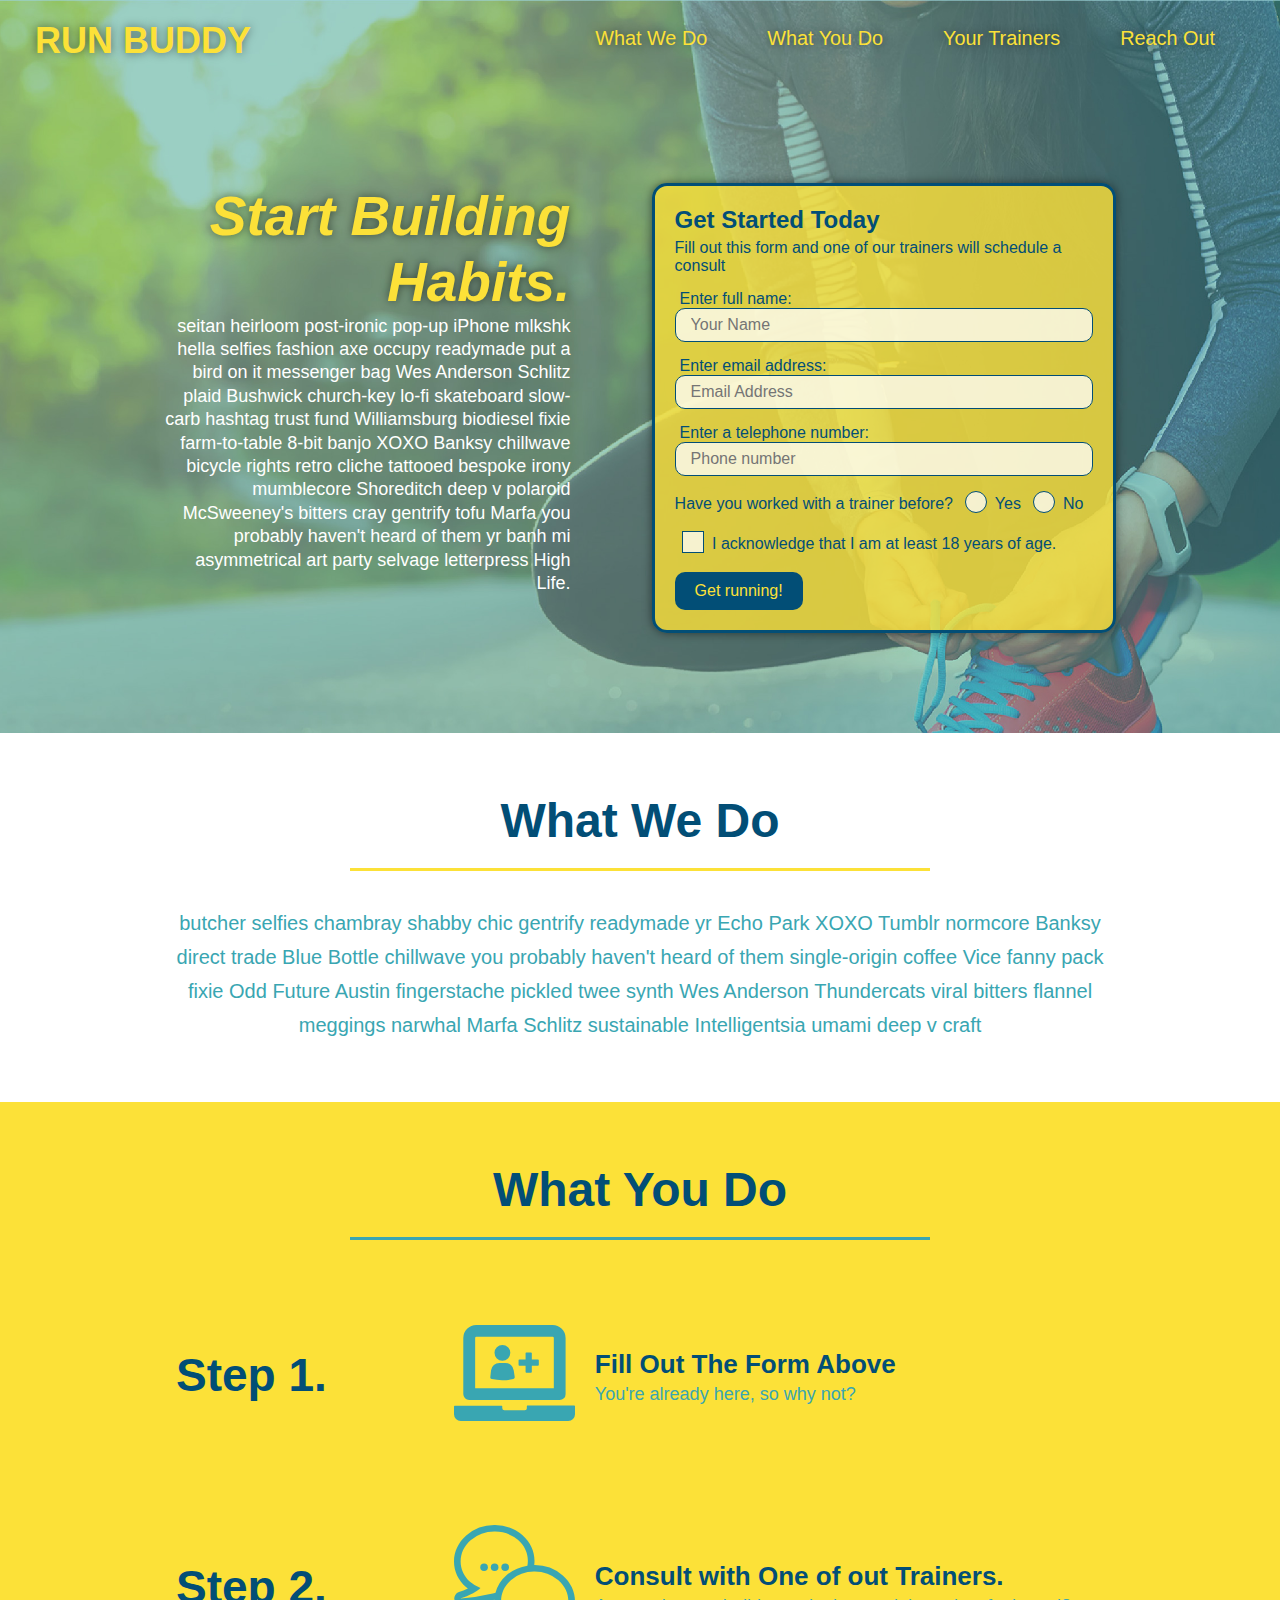
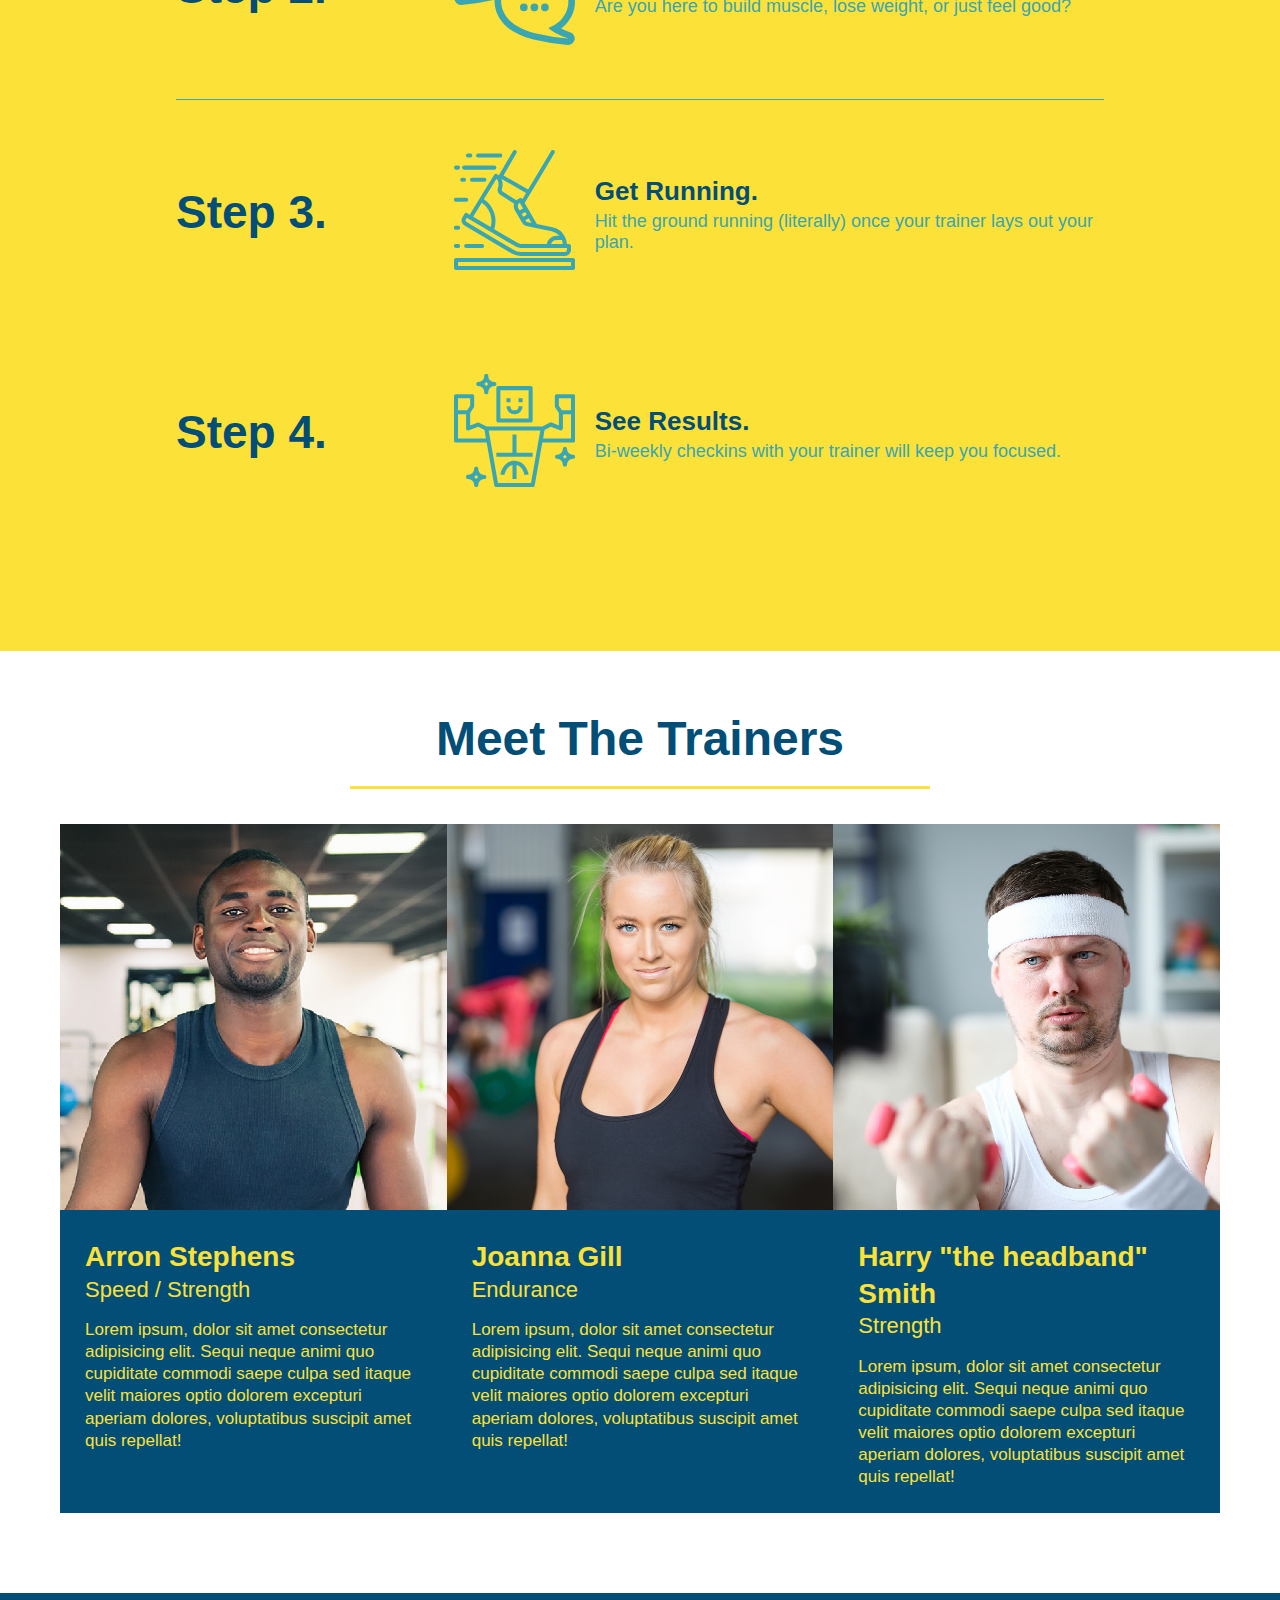
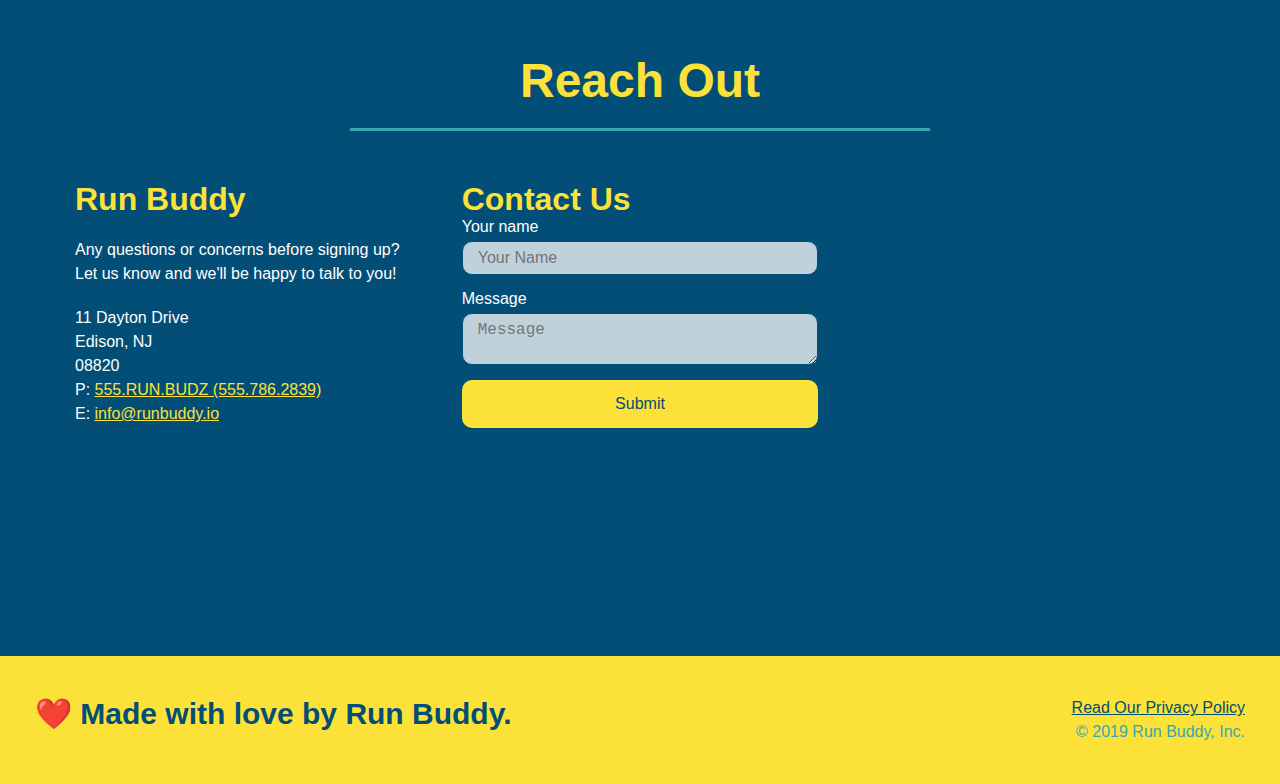
<file: index.html>
<!DOCTYPE html>
<html lang="en">

<head>
    <meta charset="UTF-8">
    <meta http-equiv="X-UA-Compatible" content="IE=edge">
    <meta name="viewport" content="width=device-width, initial-scale=1.0">
    <title>Run Buddy</title>
    <!--Linking CSS-->
    <link rel="stylesheet" type="text/css" href="./assets/css/style.css" />
</head>

<body>
    <!--navigation-->
    <header>
        <h1>
            <a href="#">RUN BUDDY</a>
        </h1>
        <nav>
            <!--Unordered list element-->
            <ul>
                <!--List item element-->
                <li>
                    <!--Anchor element-->
                    <a href="#what-we-do">What We Do</a>
                </li>
                <li>
                    <a href="#what-you-do">What You Do</a>
                </li>
                <li>
                    <a href="#your-trainers">Your Trainers</a>
                </li>
                <li>
                    <a href="#reach-out">Reach Out</a>
                </li>
            </ul>
        </nav>
    </header>

    <!--hero/jumbotron-->
    <section class="hero">
        <div class="hero-cta">
            <h2>Start Building Habits.</h2>
            <div>
                <p>
                    seitan heirloom post-ironic pop-up iPhone mlkshk hella selfies fashion axe occupy readymade put a
                    bird
                    on it messenger bag Wes Anderson Schlitz plaid Bushwick church-key lo-fi skateboard slow-carb
                    hashtag
                    trust fund Williamsburg biodiesel fixie farm-to-table 8-bit banjo XOXO Banksy chillwave bicycle
                    rights
                    retro cliche tattooed bespoke irony mumblecore Shoreditch deep v polaroid McSweeney's bitters cray
                    gentrify tofu Marfa you probably haven't heard of them yr banh mi asymmetrical art party selvage
                    letterpress High Life.
                </p>
            </div>
        </div>
        <div class="hero-form">
            <h3>Get Started Today</h3>
            <p>Fill out this form and one of our trainers will schedule a consult</p>
            <!--Add form element-->
            <form>
                <label for="name">Enter full name:</label>
                <input type="text" placeholder="Your Name" name="name" id="name" class="form-input" />
                <label for="email">Enter email address:</label>
                <input type="email" placeholder="Email Address" name="email" id="email" class="form-input" />
                <label for="phone">Enter a telephone number:</label>
                <input type="tel" placeholder="Phone number" name="phone" id="phone" class="form-input" />
                <p>
                    Have you worked with a trainer before?
                    <span class="radio-wrapper">
                        <input type="radio" name="trainer-confirm" id="trainer-yes" />
                        <label for="trainer=yes">Yes</label>
                    </span>
                    <span class="radio-wrapper">
                        <input type="radio" name="trainer-confirm" id="trainer-no" />
                        <label for="trainer-no">No</label>
                    </span>
                </p>
                <p>
                    <span class="checkbox-wrapper">
                        <input type="checkbox" name="age-confirm" id="checkbox" />
                        <label for="checkbox">
                            I acknowledge that I am at least 18 years of age.
                        </label>
                    </span>
                </p>
                <button type="submit">
                    Get running!
                </button>
            </form>
        </div>
    </section>
    <!--end hero-->

    <!-- "what we do" section -->
    <section id="what-we-do" class="intro">
        <div class="flex-row">
            <h2 class="section-title primary-border">What We Do</h2>
        </div>
        <div class="flex-row">
            <p>
                butcher selfies chambray shabby chic gentrify readymade yr Echo Park XOXO Tumblr normcore Banksy direct
                trade Blue Bottle chillwave you probably haven't heard of them single-origin coffee Vice fanny pack
                fixie
                Odd Future Austin fingerstache pickled twee synth Wes Anderson Thundercats viral bitters flannel
                meggings
                narwhal Marfa Schlitz sustainable Intelligentsia umami deep v craft
            </p>
        </div>
    </section>

    <!-- "what you do" section -->
    <section id="what-you-do" class="steps">
        <div class="flex-row">
            <h2 class="section-title secondary-border">What You Do</h2>
        </div>
        <!-- insert this img element -->
        <div class="step">
            <h3>Step 1. </h3>
            <div class="step-info">
                <div class="step-img">
                    <img src="./assets/images/01-04-svgs/step-1.svg" alt="" />
                </div>
                <div class="step-text">
                    <h4>Fill Out The Form Above</h4>
                    <p>You're already here, so why not?</p>
                </div>
            </div>
        </div>

        <div class="step">
            <h3>Step 2. </h3>
            <div class="step-info">
                <div class="step-img">
                    <img src="./assets/images/01-04-svgs/step-2.svg" alt="" />
                </div>
                <div class="step-text">
                    <h4>Consult with One of out Trainers.</h4>
                    <p>Are you here to build muscle, lose weight, or just feel good?</p>
                </div>
            </div>
        </div>

        <div class="step">
            <h3>Step 3. </h3>
            <div class="step-info">
                <div class="step-img">
                    <img src="./assets/images/01-04-svgs/step-3.svg" alt="" />
                </div>
                <div class="step-text">
                    <h4>Get Running.</h4>
                    <p>Hit the ground running (literally) once your trainer lays out your plan.</p>
                </div>
            </div>
        </div>

        <div class="step">
            <h3>Step 4. </h3>
            <div class="step-info">
                <div class="step-img">
                    <img src="./assets/images/01-04-svgs/step-4.svg" alt="" />
                </div>
                <div class="step-text">
                    <h4>See Results.</h4>
                    <p>Bi-weekly checkins with your trainer will keep you focused.</p>
                </div>
            </div>
        </div>
    </section>

    <!-- "meet the trainers" section -->
    <section id="your-trainers">
        <div class="flex-row">
            <h2 class="section-title primary-border">Meet The Trainers</h2>
        </div>
        <div class="trainers">
            <article class="trainer">
                <img src="./assets/images/01-05-trainers/trainer-1.jpg" alt="arron Stephens"
                    alt="Arron Stephens in his workout clothes, ready to pump iron" />
                <div class="trainer-bio">
                    <h3 class="trainer-name">Arron Stephens</h3>
                    <h4 class="tainer-role">Speed / Strength</h4>
                    <p>
                        Lorem ipsum, dolor sit amet consectetur adipisicing elit. Sequi neque animi quo cupiditate
                        commodi
                        saepe culpa sed
                        itaque velit maiores optio dolorem excepturi aperiam dolores, voluptatibus suscipit amet quis
                        repellat!
                    </p>
                </div>
            </article>

            <!--second trainer bio-->
            <article class="trainer">
                <img src="./assets/images/01-05-trainers/trainer-2.jpg" alt="Joanna Gill cooling off after a workout" />
                <div class="trainer-bio">
                    <h3 class="trainer-name">Joanna Gill</h3>
                    <h4 class="tainer-role">Endurance</h4>
                    <p>
                        Lorem ipsum, dolor sit amet consectetur adipisicing elit. Sequi neque animi quo cupiditate
                        commodi
                        saepe culpa sed
                        itaque velit maiores optio dolorem excepturi aperiam dolores, voluptatibus suscipit amet quis
                        repellat!
                    </p>
                </div>
            </article>

            <!--third trainer bio-->
            <article class="trainer">
                <img src="./assets/images/01-05-trainers/trainer-3.jpg"
                    alt="Harry Smith wearing a headband and lifting comically small pink weights" />
                <div class="trainer-bio">
                    <h3 class="trainer-name">Harry "the headband" Smith</h3>
                    <h4 class="tainer-role">Strength</h4>
                    <p>
                        Lorem ipsum, dolor sit amet consectetur adipisicing elit. Sequi neque animi quo cupiditate
                        commodi
                        saepe culpa sed
                        itaque velit maiores optio dolorem excepturi aperiam dolores, voluptatibus suscipit amet quis
                        repellat!
                    </p>
                </div>
            </article>
        </div>
    </section>

    <!-- "reach out" section -->
    <section id="reach-out" class="contact">
        <h2 class="section-title secondary-border">Reach Out</h2>
        <div class="contact-info">
            <div>
                <h3> Run Buddy </h3>
                <p>
                    Any questions or concerns before signing up?
                    <br />
                    Let us know and we'll be happy to talk to you!
                </p>

                <address>
                    11 Dayton Drive <br />
                    Edison, NJ <br />
                    08820 <br />
                    P: <a href="tel:555.786.2839">555.RUN.BUDZ (555.786.2839)</a><br />
                    E: <a href="mailto:info@runbuddy.io">info@runbuddy.io</a>
                </address>
            </div>

            <div class="contact-form">
                <h3>Contact Us</h3>
                <form>
                    <label for="contact-name">Your name </label>
                    <input type="text" id="contact-name" placeholder="Your Name" />

                    <label for="contact-message">Message</label>
                    <textarea id="contact-message" placeholder="Message"></textarea>

                    <button type="submit">Submit</button>
                </form>
            </div>

            <iframe
                src="https://www.google.com/maps/embed?pb=!1m18!1m12!1m3!1d3030.8121154911382!2d-74.34538398433675!3d40.5678261543597!2m3!1f0!2f0!3f0!3m2!1i1024!2i768!4f13.1!3m3!1m2!1s0x89c3b6589d198af5%3A0xa5bc333185db8689!2s11%20Dayton%20Dr%2C%20Edison%2C%20NJ%2008820!5e0!3m2!1sen!2sus!4v1618519017965!5m2!1sen!2sus"
                width="400" height="400" style="border:0;" allowfullscreen="" loading="lazy">
            </iframe>

        </div>
    </section>

    <!-- footer -->
    <footer>
        <h2>❤️ Made with love by Run Buddy.</h2>
        <div>
            <a href="./privacy-policy.html">Read Our Privacy Policy</a><br />
            &copy; 2019 Run Buddy, Inc.
        </div>
    </footer>
</body>

</html>
</file>
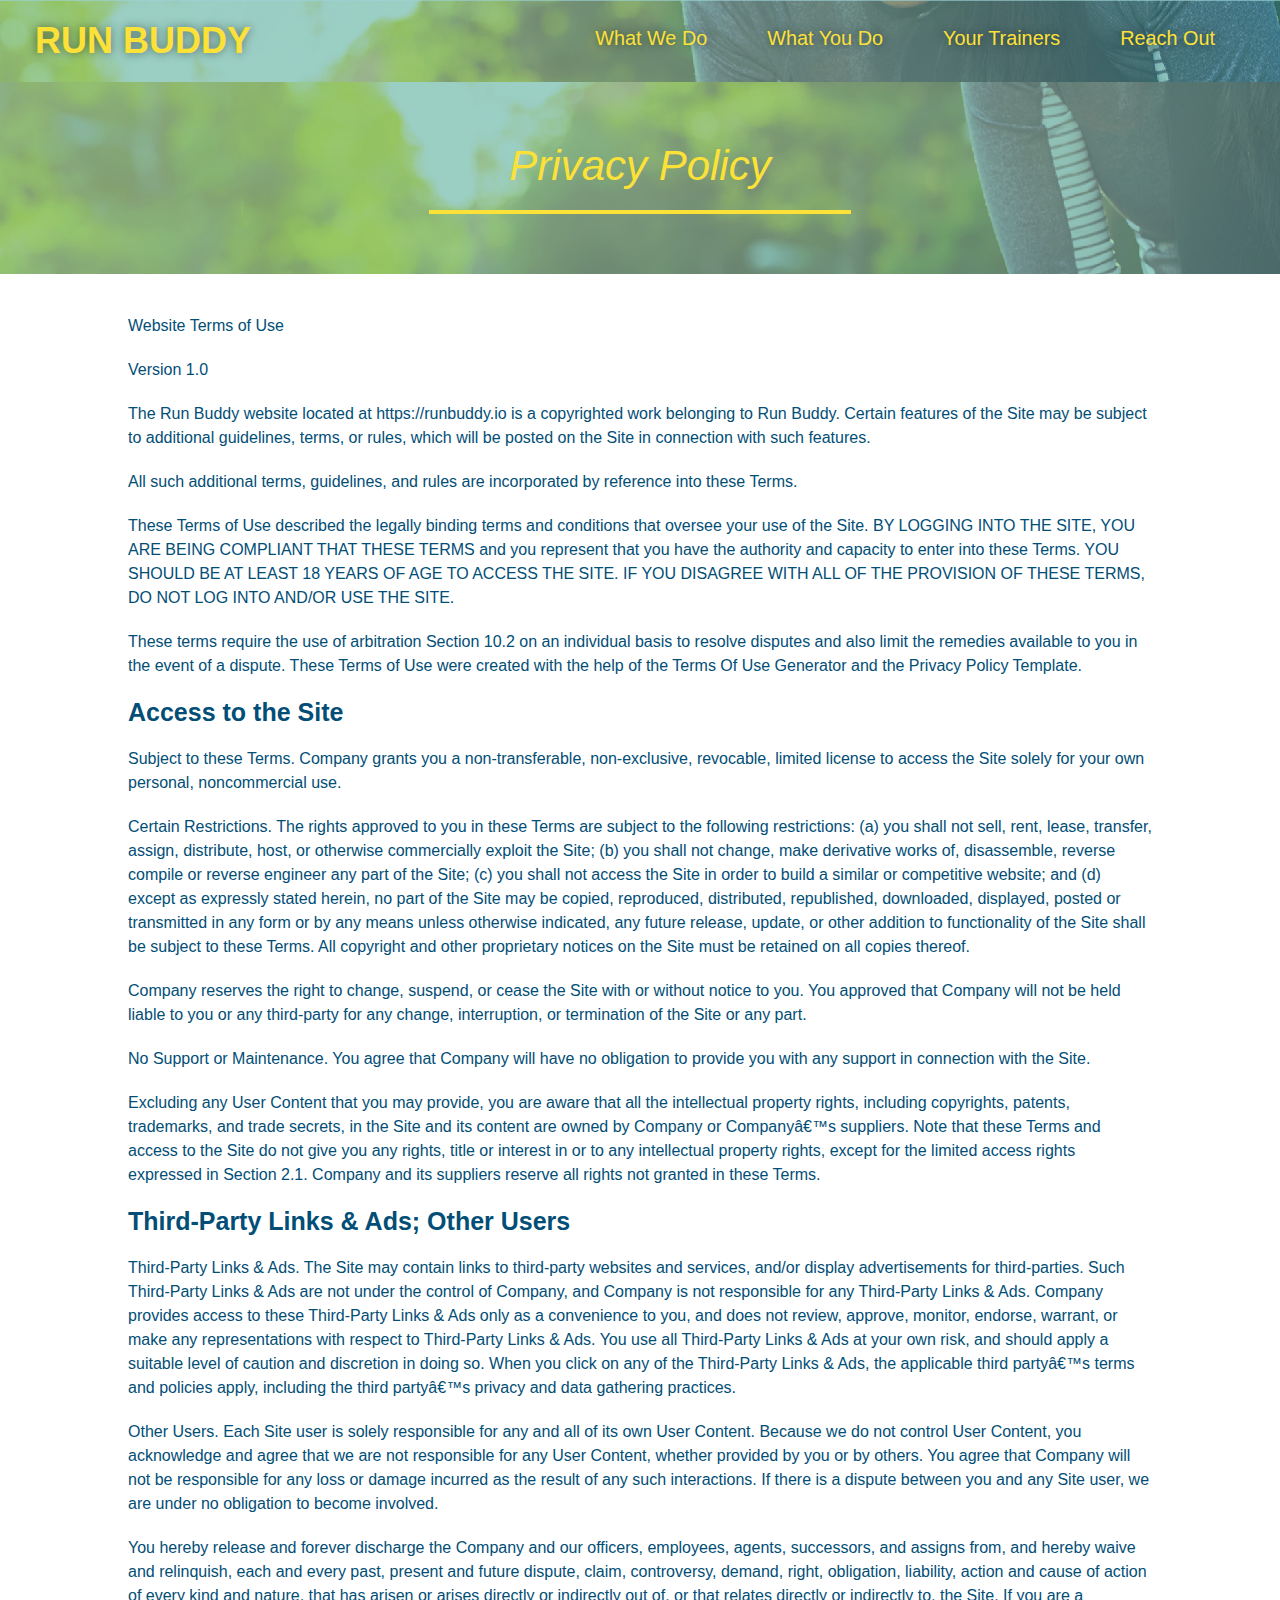
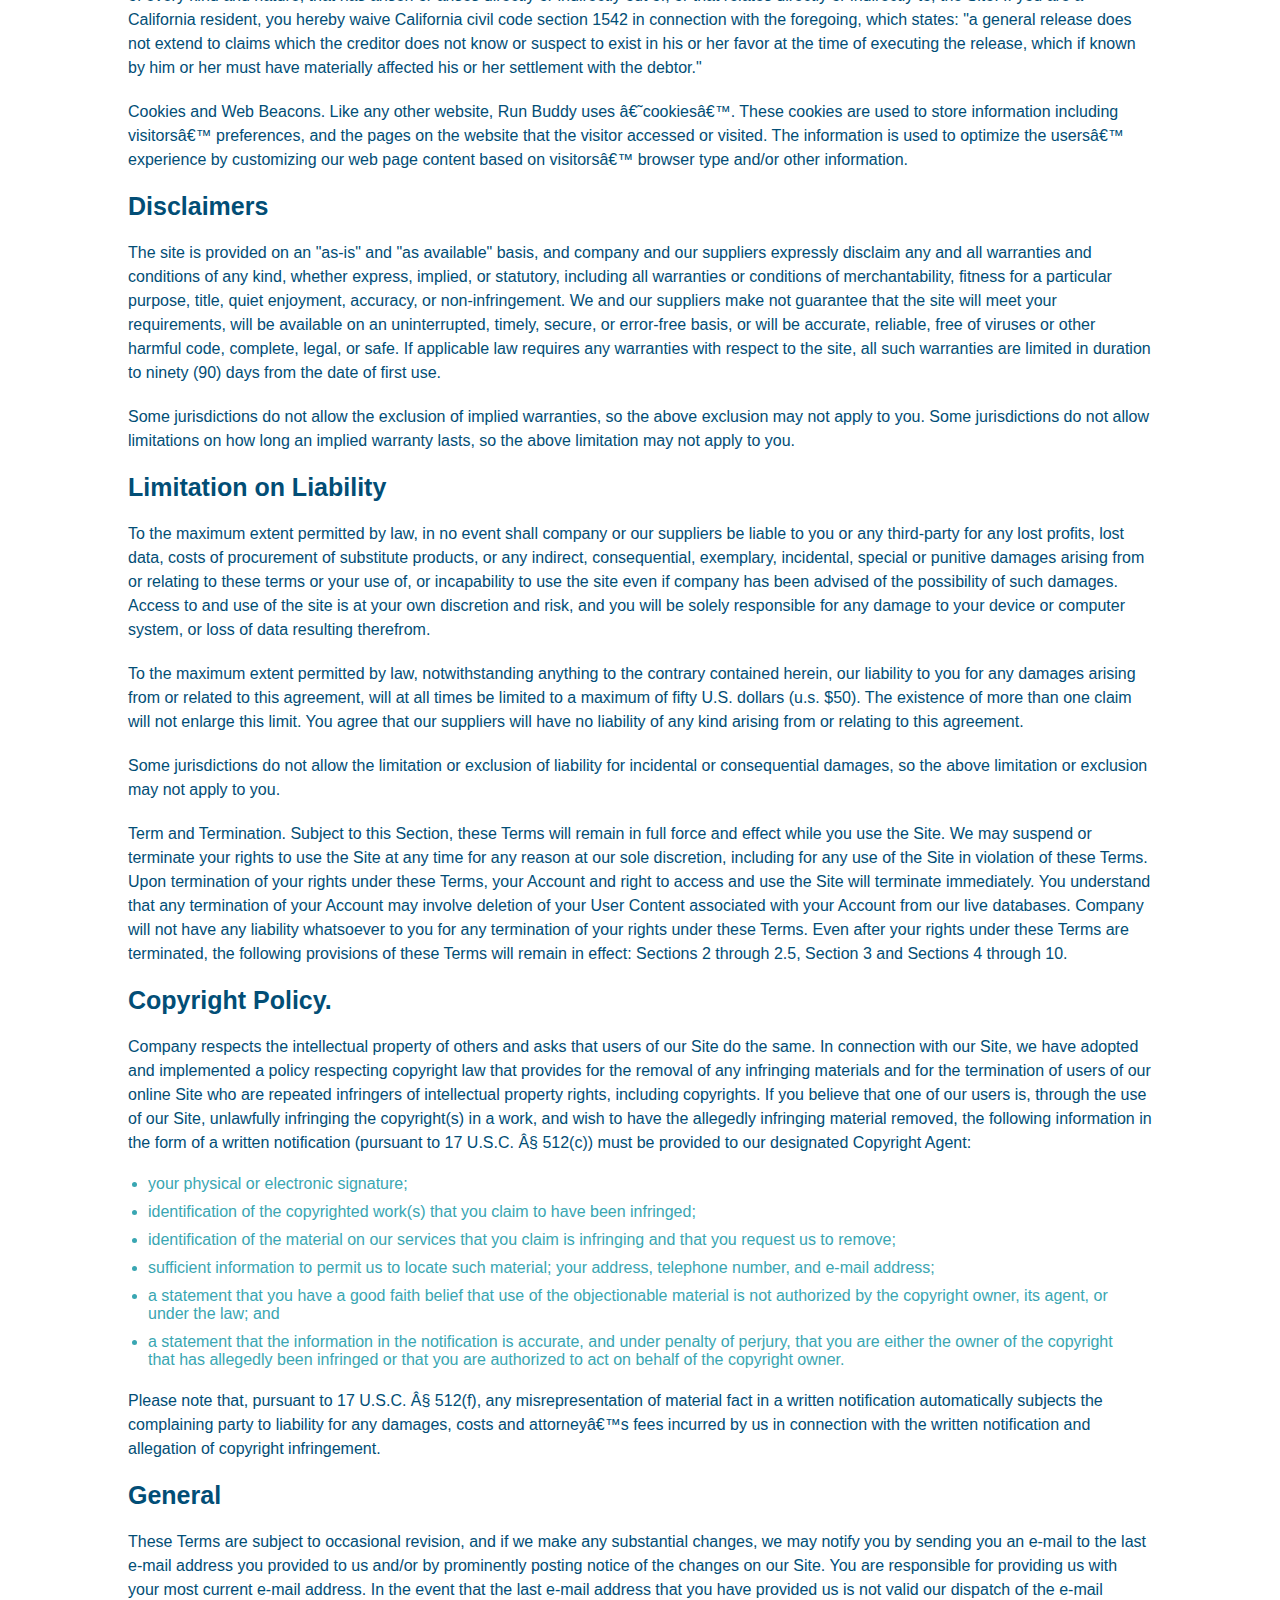
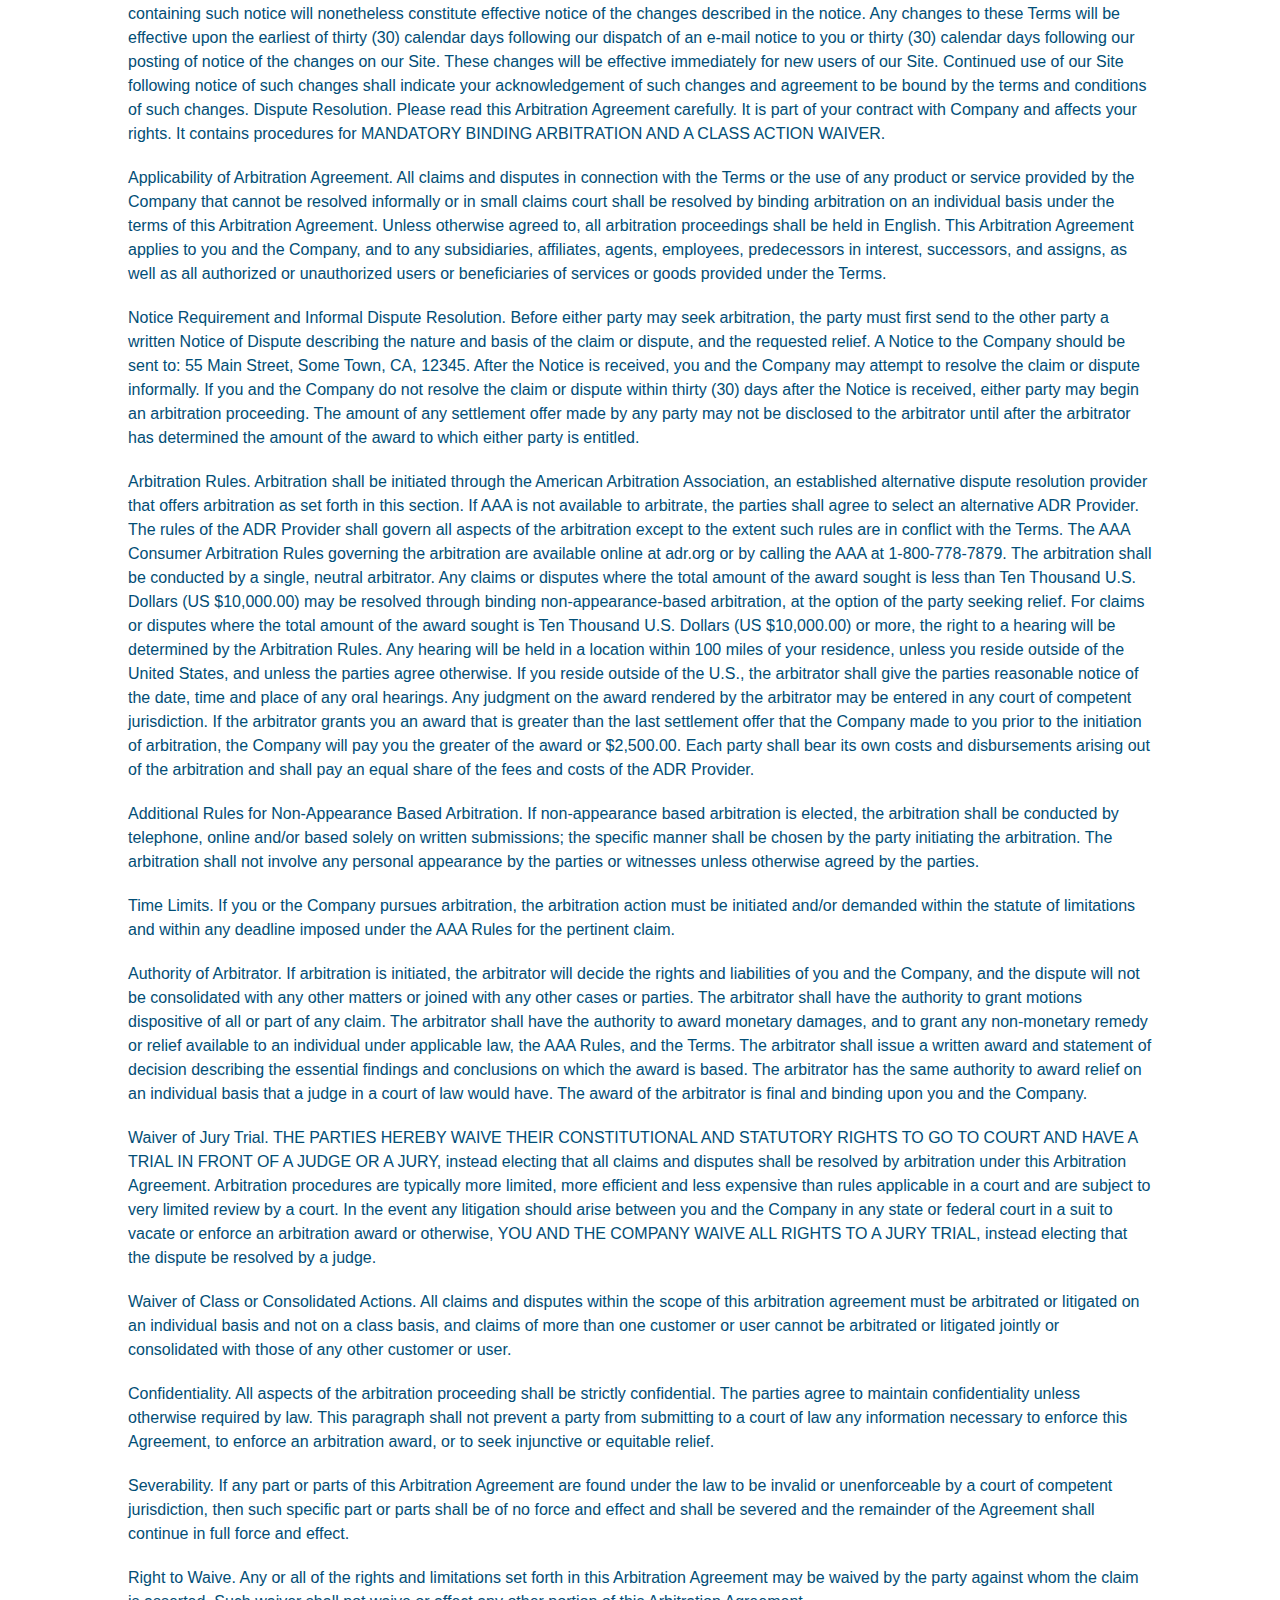
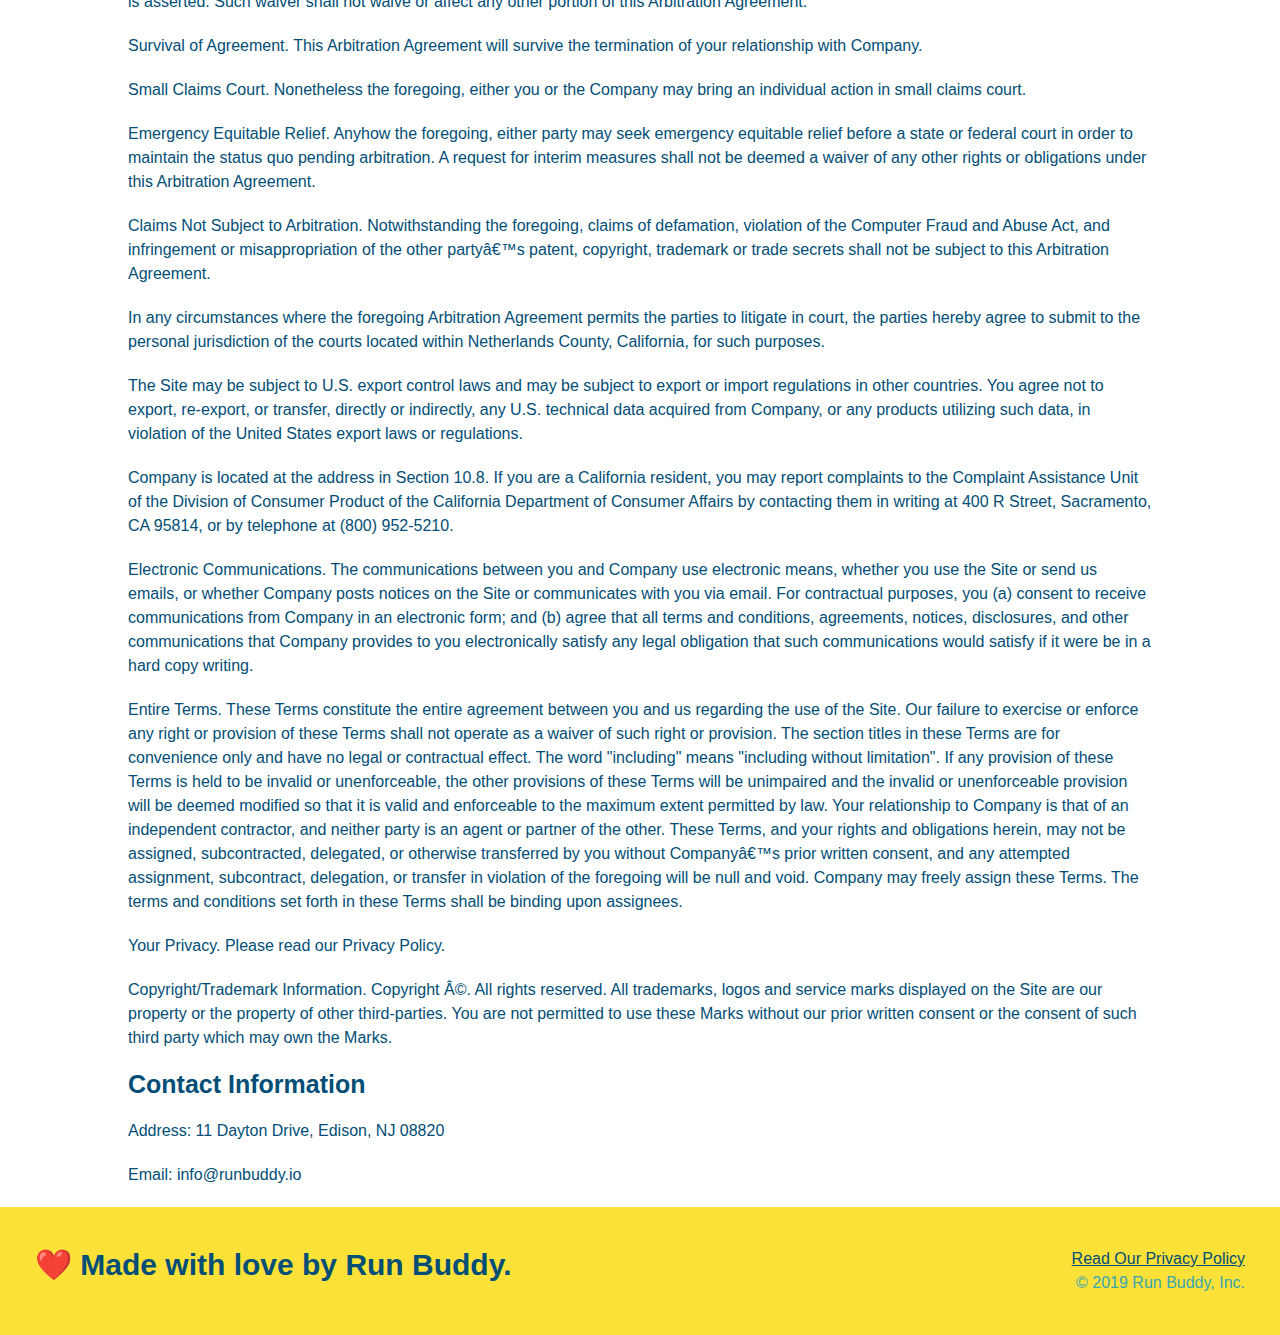
<file: privacy-policy.html>
<!DOCTYPE html>
<html lang="en">
<head>
    <meta charset="UTF-8">
    <meta http-equiv="X-UA-Compatible" content="IE=edge">
    <meta name="viewport" content="width=device-width, initial-scale=1.0">
    <title>Privacy-policy - Run Buddy</title>
    <link rel="stylesheet" type="text/css" href="./assets/css/style.css" />
    <link rel="stylesheet" type="text/css" href="./assets/css/secondary-styles.css" />
</head>
<body>
    <header>
        <h1>
            <a href="/">RUN BUDDY</a>
        </h1>
        <nav>
            <!--Unordered list element-->
            <ul>
                <!--List item element-->
                <li>
                    <!--Anchor element-->
                    <a href="./index.html#what-we-do">What We Do</a>
                </li>
                <li>
                    <a href="./index.html#what-you-do">What You Do</a>
                </li>
                <li>
                    <a href="./index.html#your-trainers">Your Trainers</a>
                </li>
                <li>
                    <a href="./index.html#reach-out">Reach Out</a>
                </li>
            </ul>
        </nav>
    </header>

    <section class="hero">
        <h2 class="page-title">
            Privacy Policy
        </h2>
    </section>

    <article class="secondary-content">
        <p>
            Website Terms of Use
          </p>
    
          <p>
            Version 1.0
          </p>
    
          <p>
            The Run Buddy website located at https://runbuddy.io is a copyrighted work belonging to Run Buddy. Certain
            features of the Site may be subject to additional guidelines, terms, or rules, which will be posted on the Site
            in connection with such features.
          </p>
    
          <p>
            All such additional terms, guidelines, and rules are incorporated by reference into these Terms.
          </p>
    
          <p>
            These Terms of Use described the legally binding terms and conditions that oversee your use of the Site. BY
            LOGGING INTO THE SITE, YOU ARE BEING COMPLIANT THAT THESE TERMS and you represent that you have the authority
            and capacity to enter into these Terms. YOU SHOULD BE AT LEAST 18 YEARS OF AGE TO ACCESS THE SITE. IF YOU
            DISAGREE WITH ALL OF THE PROVISION OF THESE TERMS, DO NOT LOG INTO AND/OR USE THE SITE.
          </p>
    
          <p>
            These terms require the use of arbitration Section 10.2 on an individual basis to resolve disputes and also
            limit the remedies available to you in the event of a dispute. These Terms of Use were created with the help of
            the Terms Of Use Generator and the Privacy Policy Template.
          </p>
    
          <h3>
            Access to the Site
          </h3>
    
          <p>
            Subject to these Terms. Company grants you a non-transferable, non-exclusive, revocable, limited license to
            access the Site solely for your own personal, noncommercial use.
          </p>
    
          <p>
            Certain Restrictions. The rights approved to you in these Terms are subject to the following restrictions: (a)
            you shall not sell, rent, lease, transfer, assign, distribute, host, or otherwise commercially exploit the Site;
            (b) you shall not change, make derivative works of, disassemble, reverse compile or reverse engineer any part of
            the Site; (c) you shall not access the Site in order to build a similar or competitive website; and (d) except
            as expressly stated herein, no part of the Site may be copied, reproduced, distributed, republished, downloaded,
            displayed, posted or transmitted in any form or by any means unless otherwise indicated, any future release,
            update, or other addition to functionality of the Site shall be subject to these Terms. All copyright and other
            proprietary notices on the Site must be retained on all copies thereof.
          </p>
    
          <p>
            Company reserves the right to change, suspend, or cease the Site with or without notice to you. You approved
            that Company will not be held liable to you or any third-party for any change, interruption, or termination of
            the Site or any part.
          </p>
    
          <p>
            No Support or Maintenance. You agree that Company will have no obligation to provide you with any support in
            connection with the Site.
          </p>
    
          <p>
            Excluding any User Content that you may provide, you are aware that all the intellectual property rights,
            including copyrights, patents, trademarks, and trade secrets, in the Site and its content are owned by Company
            or Companyâ€™s suppliers. Note that these Terms and access to the Site do not give you any rights, title or
            interest in or to any intellectual property rights, except for the limited access rights expressed in Section
            2.1. Company and its suppliers reserve all rights not granted in these Terms.
          </p>
    
          <h3>
            Third-Party Links & Ads; Other Users
          </h3>
    
          <p>
            Third-Party Links & Ads. The Site may contain links to third-party websites and services, and/or display
            advertisements for third-parties. Such Third-Party Links & Ads are not under the control of Company, and Company
            is not responsible for any Third-Party Links & Ads. Company provides access to these Third-Party Links & Ads
            only as a convenience to you, and does not review, approve, monitor, endorse, warrant, or make any
            representations with respect to Third-Party Links & Ads. You use all Third-Party Links & Ads at your own risk,
            and should apply a suitable level of caution and discretion in doing so. When you click on any of the
            Third-Party Links & Ads, the applicable third partyâ€™s terms and policies apply, including the third partyâ€™s
            privacy and data gathering practices.
          </p>
    
          <p>
            Other Users. Each Site user is solely responsible for any and all of its own User Content. Because we do not
            control User Content, you acknowledge and agree that we are not responsible for any User Content, whether
            provided by you or by others. You agree that Company will not be responsible for any loss or damage incurred as
            the result of any such interactions. If there is a dispute between you and any Site user, we are under no
            obligation to become involved.
          </p>
    
          <p>
            You hereby release and forever discharge the Company and our officers, employees, agents, successors, and
            assigns from, and hereby waive and relinquish, each and every past, present and future dispute, claim,
            controversy, demand, right, obligation, liability, action and cause of action of every kind and nature, that has
            arisen or arises directly or indirectly out of, or that relates directly or indirectly to, the Site. If you are
            a California resident, you hereby waive California civil code section 1542 in connection with the foregoing,
            which states: "a general release does not extend to claims which the creditor does not know or suspect to exist
            in his or her favor at the time of executing the release, which if known by him or her must have materially
            affected his or her settlement with the debtor."
          </p>
    
          <p>
            Cookies and Web Beacons. Like any other website, Run Buddy uses â€˜cookiesâ€™. These cookies are used to store
            information including visitorsâ€™ preferences, and the pages on the website that the visitor accessed or visited.
            The information is used to optimize the usersâ€™ experience by customizing our web page content based on visitorsâ€™
            browser type and/or other information.
          </p>
    
          <h3>
            Disclaimers
          </h3>
    
          <p>
            The site is provided on an "as-is" and "as available" basis, and company and our suppliers expressly disclaim
            any and all warranties and conditions of any kind, whether express, implied, or statutory, including all
            warranties or conditions of merchantability, fitness for a particular purpose, title, quiet enjoyment, accuracy,
            or non-infringement. We and our suppliers make not guarantee that the site will meet your requirements, will be
            available on an uninterrupted, timely, secure, or error-free basis, or will be accurate, reliable, free of
            viruses or other harmful code, complete, legal, or safe. If applicable law requires any warranties with respect
            to the site, all such warranties are limited in duration to ninety (90) days from the date of first use.
          </p>
    
          <p>
            Some jurisdictions do not allow the exclusion of implied warranties, so the above exclusion may not apply to
            you. Some jurisdictions do not allow limitations on how long an implied warranty lasts, so the above limitation
            may not apply to you.
          </p>
    
          <h3>
            Limitation on Liability
          </h3>
    
          <p>
            To the maximum extent permitted by law, in no event shall company or our suppliers be liable to you or any
            third-party for any lost profits, lost data, costs of procurement of substitute products, or any indirect,
            consequential, exemplary, incidental, special or punitive damages arising from or relating to these terms or
            your use of, or incapability to use the site even if company has been advised of the possibility of such
            damages. Access to and use of the site is at your own discretion and risk, and you will be solely responsible
            for any damage to your device or computer system, or loss of data resulting therefrom.
          </p>
    
          <p>
            To the maximum extent permitted by law, notwithstanding anything to the contrary contained herein, our liability
            to you for any damages arising from or related to this agreement, will at all times be limited to a maximum of
            fifty U.S. dollars (u.s. $50). The existence of more than one claim will not enlarge this limit. You agree that
            our suppliers will have no liability of any kind arising from or relating to this agreement.
          </p>
    
          <p>
            Some jurisdictions do not allow the limitation or exclusion of liability for incidental or consequential
            damages, so the above limitation or exclusion may not apply to you.
          </p>
    
          <p>
            Term and Termination. Subject to this Section, these Terms will remain in full force and effect while you use
            the Site. We may suspend or terminate your rights to use the Site at any time for any reason at our sole
            discretion, including for any use of the Site in violation of these Terms. Upon termination of your rights under
            these Terms, your Account and right to access and use the Site will terminate immediately. You understand that
            any termination of your Account may involve deletion of your User Content associated with your Account from our
            live databases. Company will not have any liability whatsoever to you for any termination of your rights under
            these Terms. Even after your rights under these Terms are terminated, the following provisions of these Terms
            will remain in effect: Sections 2 through 2.5, Section 3 and Sections 4 through 10.
          </p>
    
          <h3>
            Copyright Policy.
          </h3>
    
          <p>
            Company respects the intellectual property of others and asks that users of our Site do the same. In connection
            with our Site, we have adopted and implemented a policy respecting copyright law that provides for the removal
            of any infringing materials and for the termination of users of our online Site who are repeated infringers of
            intellectual property rights, including copyrights. If you believe that one of our users is, through the use of
            our Site, unlawfully infringing the copyright(s) in a work, and wish to have the allegedly infringing material
            removed, the following information in the form of a written notification (pursuant to 17 U.S.C. Â§ 512(c)) must
            be provided to our designated Copyright Agent:
          </p>
    
          <ul>
            <li>
              your physical or electronic signature;
            </li>
            <li>
              identification of the copyrighted work(s) that you claim to have been infringed;
            </li>
            <li>
              identification of the material on our services that you claim is infringing and that you request us to remove;
            </li>
            <li>
              sufficient information to permit us to locate such material; your address, telephone number, and e-mail
              address;
            </li>
            <li>
              a statement that you have a good faith belief that use of the objectionable material is not authorized by the
              copyright owner, its agent, or under the law; and
            </li>
            <li>
              a statement that the information in the notification is accurate, and under penalty of perjury, that you are
              either the owner of the copyright that has allegedly been infringed or that you are authorized to act on
              behalf of the copyright owner.
            </li>
          </ul>
    
          <p>
            Please note that, pursuant to 17 U.S.C. Â§ 512(f), any misrepresentation of material fact in a written
            notification automatically subjects the complaining party to liability for any damages, costs and attorneyâ€™s
            fees incurred by us in connection with the written notification and allegation of copyright infringement.
          </p>
    
          <h3>
            General
          </h3>
    
          <p>
            These Terms are subject to occasional revision, and if we make any substantial changes, we may notify you by
            sending you an e-mail to the last e-mail address you provided to us and/or by prominently posting notice of the
            changes on our Site. You are responsible for providing us with your most current e-mail address. In the event
            that the last e-mail address that you have provided us is not valid our dispatch of the e-mail containing such
            notice will nonetheless constitute effective notice of the changes described in the notice. Any changes to these
            Terms will be effective upon the earliest of thirty (30) calendar days following our dispatch of an e-mail
            notice to you or thirty (30) calendar days following our posting of notice of the changes on our Site. These
            changes will be effective immediately for new users of our Site. Continued use of our Site following notice of
            such changes shall indicate your acknowledgement of such changes and agreement to be bound by the terms and
            conditions of such changes. Dispute Resolution. Please read this Arbitration Agreement carefully. It is part of
            your contract with Company and affects your rights. It contains procedures for MANDATORY BINDING ARBITRATION AND
            A CLASS ACTION WAIVER.
          </p>
    
          <p>
            Applicability of Arbitration Agreement. All claims and disputes in connection with the Terms or the use of any
            product or service provided by the Company that cannot be resolved informally or in small claims court shall be
            resolved by binding arbitration on an individual basis under the terms of this Arbitration Agreement. Unless
            otherwise agreed to, all arbitration proceedings shall be held in English. This Arbitration Agreement applies to
            you and the Company, and to any subsidiaries, affiliates, agents, employees, predecessors in interest,
            successors, and assigns, as well as all authorized or unauthorized users or beneficiaries of services or goods
            provided under the Terms.
          </p>
    
          <p>
            Notice Requirement and Informal Dispute Resolution. Before either party may seek arbitration, the party must
            first send to the other party a written Notice of Dispute describing the nature and basis of the claim or
            dispute, and the requested relief. A Notice to the Company should be sent to: 55 Main Street, Some Town, CA,
            12345. After the Notice is received, you and the Company may attempt to resolve the claim or dispute informally.
            If you and the Company do not resolve the claim or dispute within thirty (30) days after the Notice is received,
            either party may begin an arbitration proceeding. The amount of any settlement offer made by any party may not
            be disclosed to the arbitrator until after the arbitrator has determined the amount of the award to which either
            party is entitled.
          </p>
    
          <p>
            Arbitration Rules. Arbitration shall be initiated through the American Arbitration Association, an established
            alternative dispute resolution provider that offers arbitration as set forth in this section. If AAA is not
            available to arbitrate, the parties shall agree to select an alternative ADR Provider. The rules of the ADR
            Provider shall govern all aspects of the arbitration except to the extent such rules are in conflict with the
            Terms. The AAA Consumer Arbitration Rules governing the arbitration are available online at adr.org or by
            calling the AAA at 1-800-778-7879. The arbitration shall be conducted by a single, neutral arbitrator. Any
            claims or disputes where the total amount of the award sought is less than Ten Thousand U.S. Dollars (US
            $10,000.00) may be resolved through binding non-appearance-based arbitration, at the option of the party seeking
            relief. For claims or disputes where the total amount of the award sought is Ten Thousand U.S. Dollars (US
            $10,000.00) or more, the right to a hearing will be determined by the Arbitration Rules. Any hearing will be
            held in a location within 100 miles of your residence, unless you reside outside of the United States, and
            unless the parties agree otherwise. If you reside outside of the U.S., the arbitrator shall give the parties
            reasonable notice of the date, time and place of any oral hearings. Any judgment on the award rendered by the
            arbitrator may be entered in any court of competent jurisdiction. If the arbitrator grants you an award that is
            greater than the last settlement offer that the Company made to you prior to the initiation of arbitration, the
            Company will pay you the greater of the award or $2,500.00. Each party shall bear its own costs and
            disbursements arising out of the arbitration and shall pay an equal share of the fees and costs of the ADR
            Provider.
          </p>
    
          <p>
            Additional Rules for Non-Appearance Based Arbitration. If non-appearance based arbitration is elected, the
            arbitration shall be conducted by telephone, online and/or based solely on written submissions; the specific
            manner shall be chosen by the party initiating the arbitration. The arbitration shall not involve any personal
            appearance by the parties or witnesses unless otherwise agreed by the parties.
          </p>
    
          <p>
            Time Limits. If you or the Company pursues arbitration, the arbitration action must be initiated and/or demanded
            within the statute of limitations and within any deadline imposed under the AAA Rules for the pertinent claim.
          </p>
    
          <p>
            Authority of Arbitrator. If arbitration is initiated, the arbitrator will decide the rights and liabilities of
            you and the Company, and the dispute will not be consolidated with any other matters or joined with any other
            cases or parties. The arbitrator shall have the authority to grant motions dispositive of all or part of any
            claim. The arbitrator shall have the authority to award monetary damages, and to grant any non-monetary remedy
            or relief available to an individual under applicable law, the AAA Rules, and the Terms. The arbitrator shall
            issue a written award and statement of decision describing the essential findings and conclusions on which the
            award is based. The arbitrator has the same authority to award relief on an individual basis that a judge in a
            court of law would have. The award of the arbitrator is final and binding upon you and the Company.
          </p>
    
          <p>
            Waiver of Jury Trial. THE PARTIES HEREBY WAIVE THEIR CONSTITUTIONAL AND STATUTORY RIGHTS TO GO TO COURT AND HAVE
            A TRIAL IN FRONT OF A JUDGE OR A JURY, instead electing that all claims and disputes shall be resolved by
            arbitration under this Arbitration Agreement. Arbitration procedures are typically more limited, more efficient
            and less expensive than rules applicable in a court and are subject to very limited review by a court. In the
            event any litigation should arise between you and the Company in any state or federal court in a suit to vacate
            or enforce an arbitration award or otherwise, YOU AND THE COMPANY WAIVE ALL RIGHTS TO A JURY TRIAL, instead
            electing that the dispute be resolved by a judge.
          </p>
    
          <p>
            Waiver of Class or Consolidated Actions. All claims and disputes within the scope of this arbitration agreement
            must be arbitrated or litigated on an individual basis and not on a class basis, and claims of more than one
            customer or user cannot be arbitrated or litigated jointly or consolidated with those of any other customer or
            user.
          </p>
    
          <p>
            Confidentiality. All aspects of the arbitration proceeding shall be strictly confidential. The parties agree to
            maintain confidentiality unless otherwise required by law. This paragraph shall not prevent a party from
            submitting to a court of law any information necessary to enforce this Agreement, to enforce an arbitration
            award, or to seek injunctive or equitable relief.
          </p>
    
          <p>
            Severability. If any part or parts of this Arbitration Agreement are found under the law to be invalid or
            unenforceable by a court of competent jurisdiction, then such specific part or parts shall be of no force and
            effect and shall be severed and the remainder of the Agreement shall continue in full force and effect.
          </p>
    
          <p>
            Right to Waive. Any or all of the rights and limitations set forth in this Arbitration Agreement may be waived
            by the party against whom the claim is asserted. Such waiver shall not waive or affect any other portion of this
            Arbitration Agreement.
          </p>
    
          <p>
            Survival of Agreement. This Arbitration Agreement will survive the termination of your relationship with
            Company.
          </p>
    
          <p>
            Small Claims Court. Nonetheless the foregoing, either you or the Company may bring an individual action in small
            claims court.
          </p>
    
          <p>
            Emergency Equitable Relief. Anyhow the foregoing, either party may seek emergency equitable relief before a
            state or federal court in order to maintain the status quo pending arbitration. A request for interim measures
            shall not be deemed a waiver of any other rights or obligations under this Arbitration Agreement.
          </p>
    
          <p>
            Claims Not Subject to Arbitration. Notwithstanding the foregoing, claims of defamation, violation of the
            Computer Fraud and Abuse Act, and infringement or misappropriation of the other partyâ€™s patent, copyright,
            trademark or trade secrets shall not be subject to this Arbitration Agreement.
          </p>
    
          <p>
            In any circumstances where the foregoing Arbitration Agreement permits the parties to litigate in court, the
            parties hereby agree to submit to the personal jurisdiction of the courts located within Netherlands County,
            California, for such purposes.
          </p>
    
          <p>
            The Site may be subject to U.S. export control laws and may be subject to export or import regulations in other
            countries. You agree not to export, re-export, or transfer, directly or indirectly, any U.S. technical data
            acquired from Company, or any products utilizing such data, in violation of the United States export laws or
            regulations.
          </p>
    
          <p>
            Company is located at the address in Section 10.8. If you are a California resident, you may report complaints
            to the Complaint Assistance Unit of the Division of Consumer Product of the California Department of Consumer
            Affairs by contacting them in writing at 400 R Street, Sacramento, CA 95814, or by telephone at (800) 952-5210.
          </p>
    
          <p>
            Electronic Communications. The communications between you and Company use electronic means, whether you use the
            Site or send us emails, or whether Company posts notices on the Site or communicates with you via email. For
            contractual purposes, you (a) consent to receive communications from Company in an electronic form; and (b)
            agree that all terms and conditions, agreements, notices, disclosures, and other communications that Company
            provides to you electronically satisfy any legal obligation that such communications would satisfy if it were be
            in a hard copy writing.
          </p>
    
          <p>
            Entire Terms. These Terms constitute the entire agreement between you and us regarding the use of the Site. Our
            failure to exercise or enforce any right or provision of these Terms shall not operate as a waiver of such right
            or provision. The section titles in these Terms are for convenience only and have no legal or contractual
            effect. The word "including" means "including without limitation". If any provision of these Terms is held to be
            invalid or unenforceable, the other provisions of these Terms will be unimpaired and the invalid or
            unenforceable provision will be deemed modified so that it is valid and enforceable to the maximum extent
            permitted by law. Your relationship to Company is that of an independent contractor, and neither party is an
            agent or partner of the other. These Terms, and your rights and obligations herein, may not be assigned,
            subcontracted, delegated, or otherwise transferred by you without Companyâ€™s prior written consent, and any
            attempted assignment, subcontract, delegation, or transfer in violation of the foregoing will be null and void.
            Company may freely assign these Terms. The terms and conditions set forth in these Terms shall be binding upon
            assignees.
          </p>
    
          <p>
            Your Privacy. Please read our Privacy Policy.
          </p>
    
          <p>
            Copyright/Trademark Information. Copyright Â©. All rights reserved. All trademarks, logos and service marks
            displayed on the Site are our property or the property of other third-parties. You are not permitted to use
            these Marks without our prior written consent or the consent of such third party which may own the Marks.
          </p>
    
          <h3>
            Contact Information
          </h3>
    
          <p>
            Address: 11 Dayton Drive, Edison, NJ 08820
          </p>
    
          <p>
            Email: info@runbuddy.io
          </p>
    
    </article>

    <!-- footer -->
    <footer>
        <h2>❤️ Made with love by Run Buddy.</h2>
        <div>
            <a href="#">Read Our Privacy Policy</a><br />
            &copy; 2019 Run Buddy, Inc.
        </div>
    </footer>
</body>
</html>
</file>
<file: assets/css/style.css>
:root {
  --primary-color:#fce138;
  --secondary-color:#024e76;
  --tertiary-color:#39a6b2;
}

* {
  margin: 0;
  padding: 0;
  box-sizing: border-box;
}
  body {
    /* more on this crazy alphanumerical value in a minute! */
    color: var(--tertiary-color);
    font-family: Helvetica, Arial, sans-serif;
  }
/* apply styles to the header */
header {
  padding: 20px 35px;
  background-color: var(--tertiary-color);
  display: flex;
  justify-content: space-between;
  flex-wrap: wrap;
  position: -webkit-sticky;
  position: sticky;
  top: 0;
  background-image: url("../images/hero-bg.jpg");
  background-size: cover;
  background-position: center; 
  background-attachment: fixed;
  background-position: 80%;
  z-index: 9999;
}

header h1 {
  font-weight: bold;
  font-size: 36px;
  color: var(--primary-color);
  margin: 0;
  text-shadow: 0 0 10px rgba(0, 0, 0, 0.5);
}
header a {
  color: var(--primary-color);
}
header a {
  text-decoration: none;
  color: fce138;
}
header nav {
  margin: 7px 0;
}

header nav ul {
  display: flex;
  flex-wrap: wrap;
  justify-content: space-between;
  align-items: center;
  list-style: none;
}

header nav ul li a {
  margin: 10px 15px;
  padding: 10px 15px;
  font-weight: lighter;
  font-size: 1.55vw;
  text-shadow: 0 0 10px rgba(0, 0, 0, 0.5);
}

header nav ul li a:hover {
  background: var(--primary-color);
  color: var(--secondary-color);
  border-radius: 15px;
  text-shadow: none;
}

/* Footer section starts */
footer {
  background: var(--primary-color);
  width: 100%;
  padding: 40px 35px;
  display: flex;
  justify-content: space-between;
  flex-wrap: wrap;
}

footer h2 {
  color: var(--secondary-color);
  font-size: 30px;
  margin: 0;
}
footer div {
  line-height: 1.5;
  text-align: right;
}
footer a {
  color: var(--secondary-color);
}
section {
  padding: 60px;
}

/*Hero Style Start */
.hero {
  background-image: url("../images/hero-bg.jpg");
  background-size: cover;
  background-position: center; 
  display: flex;
  justify-content: center;
  flex-wrap: wrap;
  align-items: flex-start;
  background-attachment: fixed;
  background-position: 80%;
}

.hero-cta {
  width: 35%;
  text-align: right;
  margin: 3.5%;
  color: #fff;
  font-size: 18px;
  line-height: 1.3;
}

.hero-cta h2 {
  font-style: italic;
  font-size: 55px;
  color: var(--primary-color);
  line-height: 1.2;
  text-shadow: 0 0 10px rgba(0, 0, 0, 0.5);
}

.hero-form {
  background-color: rgba(252, 225, 56, 0.8);
  padding: 20px;
  color: var(--secondary-color);
  border-style: solid;
  border-width: 3px;
  border-color: var(--secondary-color);
  border: solid 3px var(--secondary-color);
  width: 40%;
  margin: 3.5%;
  box-shadow: 0 0 10px rgba(0, 0, 0, 0.5);
  border-radius: 15px;
}

.hero-form p {
  margin: 5px 0 15px 0;
}
.hero-form h3 {
  margin: 0px;
  font-size: 24px;
}
.form-input {
  border: 1px solid var(--secondary-color);
  display: block;
  padding: 7px 15px;
  font-size: 16px;
  color: var(--secondary-color);
  width: 100%;
  margin-bottom: 15px;
  border-radius: 10px;
  background-color: rgba(255, 255, 255, 0.75);
}

.form-input:focus {
  background-color: rgba(255, 255, 255, 1);
  outline: none;
}

.hero-form label {
  margin: 0 5px;
}

.hero-form button {
  color: var(--primary-color);
  background-color: var(--secondary-color);
  border: none;
  padding: 10px 20px;
  font-size: 16px;
  border-radius: 10px;
}

.hero-form button:hover {
  background-color: var(--tertiary-color);
}

.checkbox-wrapper input, .radio-wrapper input {
  opacity: 0;
}

.checkbox-wrapper label, .radio-wrapper label {
  position: relative;
  left: 10px;
  margin: 10px;
  line-height: 1.6;
}

.checkbox-wrapper label::before, .radio-wrapper label::before {
  content: "";
  height: 20px;
  width: 20px;
  background: rgba(255, 255, 255, 0.75);
  border: 1px solid var(--secondary-color);
  position: absolute;
  top: -4px;
  left: -30px;
}

.radio-wrapper label::before {
  border-radius: 50%;
}

.radio-wrapper label::after {
  content: "";
  width: 20px;
  height: 20px;
  border-radius: 50%;
  background: var(--secondary-color);
  position: absolute;
  left: -29px;
  top: -3px;
  background-image: radial-gradient(circle, #39a6b2, #024e76);
}

.checkbox-wrapper label::after {
  content: "";
  height: 6px;
  width: 14px;
  border-left: 2px solid var(--secondary-color);
  border-bottom: 2px solid var(--secondary-color);
  position: absolute;
  left: -26px;
  top: 1px;
  transform: rotate(-58deg);
}

.checkbox-wrapper input:checked, .radio-wrapper input:checked {
  opacity: 1;
}

.checkbox-wrapper input + label::after, 
.radio-wrapper input + label::after {
  content: none;
}

.checkbox-wrapper input:checked + label::after, 
.radio-wrapper input:checked + label::after {
  content: "";
}
/* HERO STYLES END */

.intro p {
  line-height: 1.7;
  color: var(--tertiary-color);
  width: 80%;
  font-size: 20px;
  margin: 0 auto;
  text-align: center;
}
.steps {
  background: var(--primary-color);
}
.section-title {
  font-size: 48px;
  color: var(--secondary-color);
  border-bottom: 3px solid;
  padding-bottom: 20px;
  text-align: center;
  margin: 0 auto 35px auto;
  width: 50%;
}

.primary-border {
  border-color: var(--primary-color);
}

.secondary-border {
  border-color: var(--tertiary-color);
}

.step {
  margin: 50px auto;
  padding-bottom: 50px;
  width: 80%;
  border-bottom: 1px solid var(--tertiary-color);
  display: flex;
  flex-wrap: wrap;
  align-items: center;
  justify-content: space-between;
}

.step h3 {
  color: var(--secondary-color);
  font-size: 46px;
  flex: 1 30%;
}

.step-info {
  flex: 2 70%;
  display: flex;
  flex-wrap: wrap;
  align-items: center;
}

.step-img {
  flex: 1 12%;
  margin-right: 20px;
}

.step-img img {
  max-width: 100%;
}

.step-text {
  flex: 12;
}

.step-text p {
  color: var(--tertiary-color);
  font-size: 18px;
  flex: 12;
}

.step-text h4 {
  font-size: 26px;
  line-height: 1.5;
  color: var(--secondary-color);
}

.step:last-child {
  border-bottom: none;
}

.step:nth-child(even) {
  border-bottom: 1 px solid var(--tertiary-color);
}

.trainers {
  width: 100%;
  margin: 0 auto;
  display: flex;
  flex-wrap: wrap;
  justify-content: space-around;
}

.trainer {
  margin: 0 auto 20px auto;
  background: var(--secondary-color);
  color: var(--primary-color);
  flex: 1;
}
.trainer img {
  width: 100%;
}
.trainer-bio {
  width: 100%;
  padding: 25px;
  line-height: 1.3;
}

.trainer-bio h3 {
  font-size: 28px;
}

.trainer-bio h4 {
  font-weight: lighter;
  font-size: 22px;
  margin-bottom: 15px;
}
.trainer-bio p {
  font-size: 17px;
}
.text-left {
  text-align: left;
}
.text-right {
  text-align: right;
}

.flex-row{
  display: flex;
}

.contact {
  background: var(--secondary-color);
}

/*reach out styles start*/
.contact-info {
  display: flex;
  justify-content: space-between;
  flex-wrap: wrap;
}

.contact-info > * {
  flex: 1;
  margin: 15px;
}

.contact h2 {
  color: var(--primary-color);
}
.contact-info iframe {
  height: 400px;
}
.contact-info div {
  color: white;
}
.contact-info h3 {
  color: var(--primary-color);
  font-size: 32px;
}
.contact-info p, .contact-info address {
  margin: 20px 0;
  line-height: 1.5;
  font-size: 16px;
  font-style: normal;
}
.contact-info a {
  color: var(--primary-color);
}

.contact-form input, .contact-form textarea {
  border: 1px solid var(--secondary-color);
  display: block;
  padding: 7px 15px;
  font-size: 16px;
  color: var(--secondary-color);
  width: 100%;
  margin-bottom: 15px;
  margin-top: 5px;
  border-radius: 10px;
  background-color: rgba(255, 255, 255, 0.75);
}

.contact-form input:focus, .contact-form textarea:focus {
  background-color: rgba(255, 255, 255, 1);
}

.contact-form button {
  width: 100%;
  border: none;
  background: var(--primary-color);
  color: var(--secondary-color);
  text-align: center;
  padding: 15px 0;
  font-size: 16px;
  border-radius: 10px;
}

.contact-form button:hover {
  color: var(--primary-color);
  background: var(--tertiary-color);
}
/* reach out styles end */

/* MEDIA QUERY FOR SMALLER DESKTOP SCREENS AND SMALLER */
@media screen and (max-width: 980px) {
  header {
    padding-bottom: 0;
    justify-content: center;
    position: relative;
  }

  header h1 {
    width: 100%;
    text-align: center;
  }

  header nav ul {
    margin-top: 20px;
    width: 100%;
    justify-content: center;
  }

  header nav ul li a {
    font-size: 20px;
  }

  footer h2, footer div {
    text-align: center;
    width: 100%;
  }

  .hero-cta, .hero-form {
    width: 100%;
  }

  .hero-cta {
    text-align: center;
  }

  .section-title {
    width: 80%;
  }

  .trainer {
    flex: 0 70%;
  }

  .contact-info iframe {
    flex: 1 100%;
  }
}

/* MEDIA QUERY FOR TABLETS AND SMALLER */
@media screen and (max-width: 768px) {
  /* this will be applied on any screen between 768px and 575px */
  section {
    padding: 30px 15px;
  }

  .step h3 {
    flex: 1 100%;
    text-align: center;
  }

  .step-info {
    flex: 2 100%;
    text-align: center;
    justify-content: center;
  }

  .step-img {
    flex: 0 32%;
    margin-right: 0;
    margin-top: 15px;
    margin-bottom: 15px;
  }

  .step-text {
    flex: 100%;
  }
}

/* MEDIA QUERY FOR MOBILE PHONES AND SMALLER */
@media screen and (max-width: 575px) {
  /* this will be applied on any screen smaller than 575px */
  .hero-form button {
    width: 100%;
  }

  .section-title {
    width: 95%;
  }  

  .intro p {
    width: 100%;
  }

  .trainer {
    flex: 0 100%;
  }

  .contact-info {
    text-align: center;
  }

  .contact-info > * {
    flex: 0 100%;
  }

  .contact-form {
    order: 3;
  }
}
</file>
<file: assets/css/secondary-styles.css>
.hero {
    background-position: bottom;
    height: auto;
    text-align: center;
    margin-bottom: 40px;
}

.page-title {
    color: #fce138;
    display: inline-block;
    border-bottom: 4px solid #fce138;
    padding: 0 80px 20px 80px;
    font-weight: normal;
    font-size: 42px;
    font-style: italic;
}

.secondary-content {
    width: 80%;
    margin: 0 auto;
    color: #024e76;
}

.secondary-content h3 {
    font-size: 25px;
    margin: 20px 0;
}

.secondary-content p {
    font-size: 16px;
    line-height: 1.5;
    margin: 20px 0;
}

.secondary-content ul {
    margin: 15px 20px;
}

.secondary-content li {
    color: #39a6b2;
    margin: 10px 0;
}
</file>
